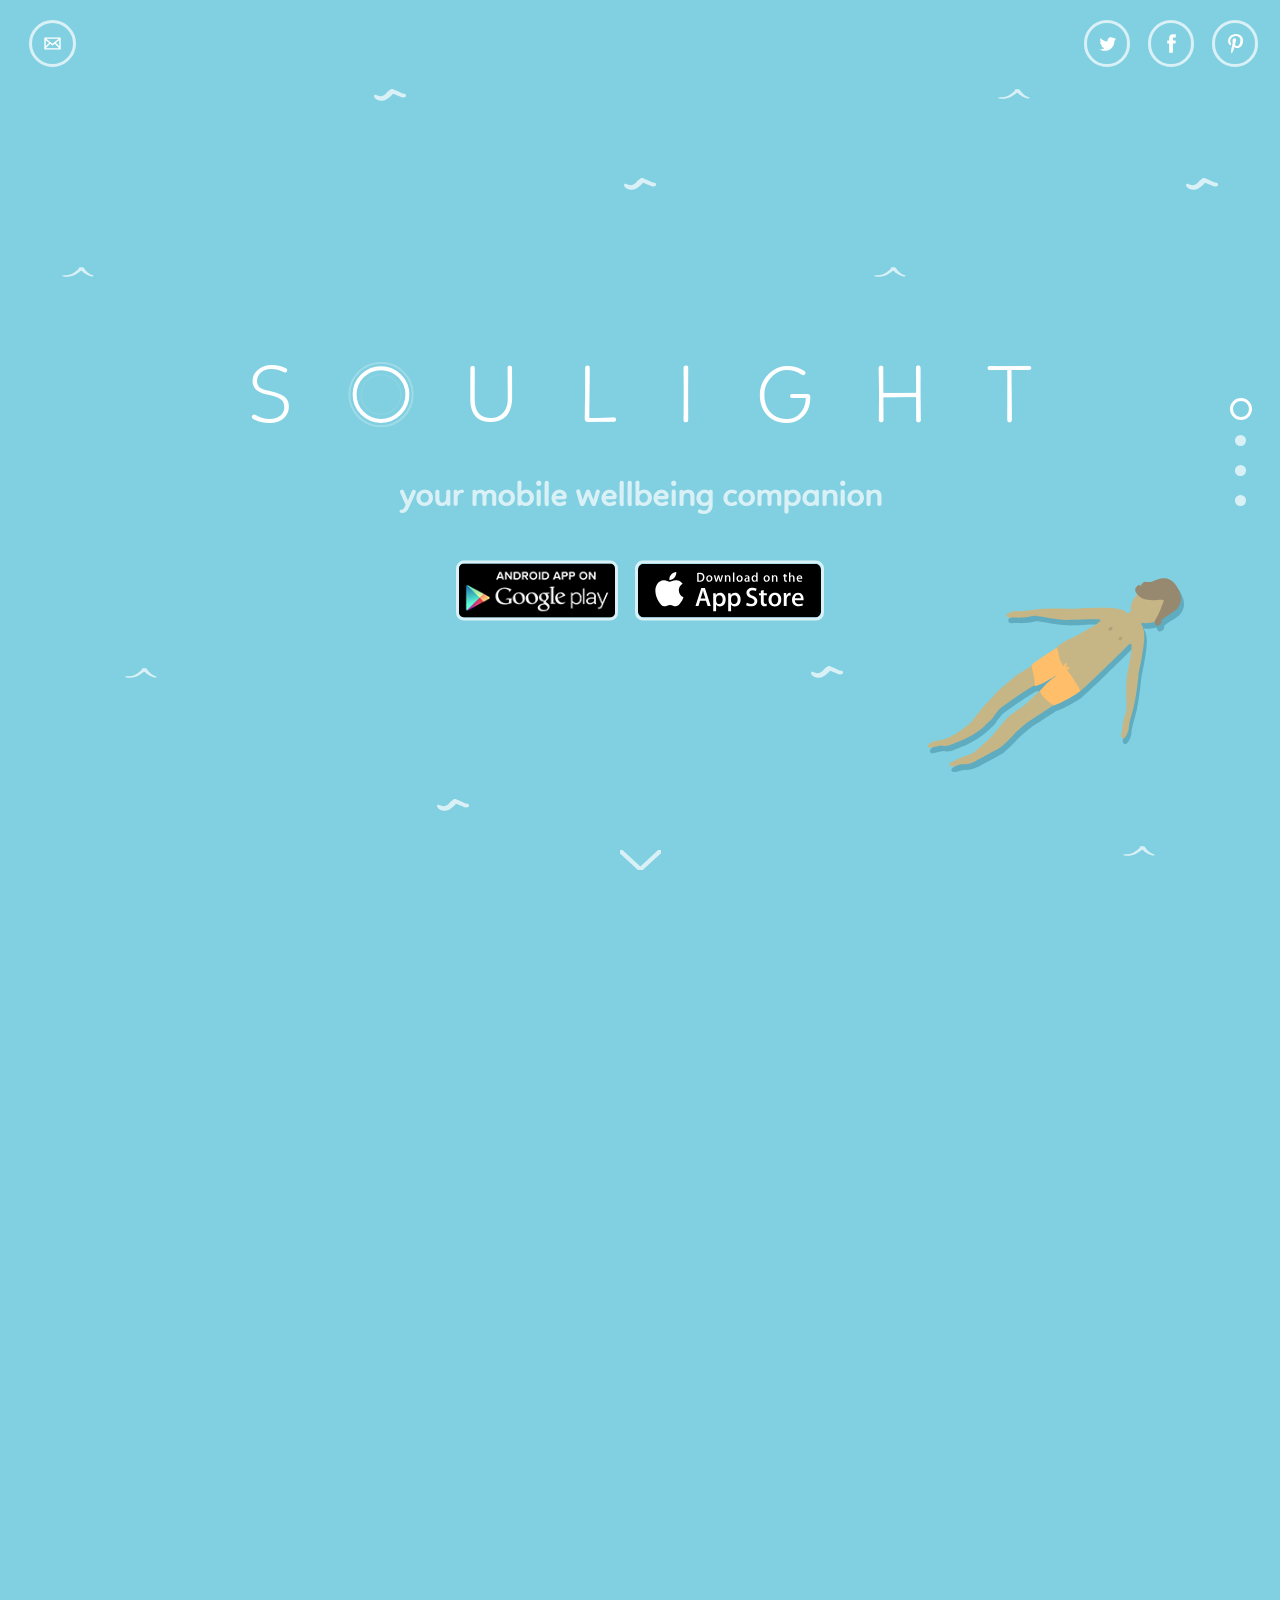
<file: index.html>
<!doctype html><html class=no-js><head><meta charset=utf-8><meta http-equiv=X-UA-Compatible content="IE=edge,chrome=1"><title>Soulight – your mobile wellbeing companion</title><meta name=description><meta name=viewport content="width=device-width, initial-scale=1, user-scalable=no"><link rel=stylesheet href=styles/application.css><meta name=mobile-web-app-capable content=yes><meta name=apple-mobile-web-app-capable content=yes><meta name=apple-mobile-web-app-status-bar-style content=#54d9d7><meta name=apple-mobile-web-app-title content="Let’s Dance"></head><body><!--[if lt IE 9]>
 <p class="browserupgrade">You are using an <strong>outdated</strong> browser. Please <a href="http://browsehappy.com/">upgrade your browser</a> to improve your experience.</p>
 <![endif]--><div class=main><section><div class=bg></div><div class=signup><a class=icon href="http://musemantik.us2.list-manage.com/subscribe?u=d05d41c4c82e4f0bbcb05e518&id=34bf32dc57"><svg viewbox="0 0 512 512"><path d="M101.3 141.6v228.9h0.3 308.4 0.8V141.6H101.3zM375.7 167.8l-119.7 91.5 -119.6-91.5H375.7zM127.6 194.1l64.1 49.1 -64.1 64.1V194.1zM127.8 344.2l84.9-84.9 43.2 33.1 43-32.9 84.7 84.7L127.8 344.2 127.8 344.2zM384.4 307.8l-64.4-64.4 64.4-49.3V307.8z"></path></svg><span>Sign up to our newsletter</span></a></div><div class=social><a class=icon href=https://twitter.com/soulightapp><svg viewbox="0 0 512 512"><path d="M419.6 168.6c-11.7 5.2-24.2 8.7-37.4 10.2 13.4-8.1 23.8-20.8 28.6-36 -12.6 7.5-26.5 12.9-41.3 15.8 -11.9-12.6-28.8-20.6-47.5-20.6 -42 0-72.9 39.2-63.4 79.9 -54.1-2.7-102.1-28.6-134.2-68 -17 29.2-8.8 67.5 20.1 86.9 -10.7-0.3-20.7-3.3-29.5-8.1 -0.7 30.2 20.9 58.4 52.2 64.6 -9.2 2.5-19.2 3.1-29.4 1.1 8.3 25.9 32.3 44.7 60.8 45.2 -27.4 21.4-61.8 31-96.4 27 28.8 18.5 63 29.2 99.8 29.2 120.8 0 189.1-102.1 185-193.6C399.9 193.1 410.9 181.7 419.6 168.6z"></path></svg></a> <a class=icon href=https://www.facebook.com/pages/Soulight/230574356976514><svg viewbox="0 0 512 512"><path d="M211.9 197.4h-36.7v59.9h36.7V433.1h70.5V256.5h49.2l5.2-59.1h-54.4c0 0 0-22.1 0-33.7 0-13.9 2.8-19.5 16.3-19.5 10.9 0 38.2 0 38.2 0V82.9c0 0-40.2 0-48.8 0 -52.5 0-76.1 23.1-76.1 67.3C211.9 188.8 211.9 197.4 211.9 197.4z"></path></svg></a> <a class=icon href="https://www.pinterest.com/musemantik/soulight/"><svg viewbox="0 0 512 512"><path d="M266.6 76.5c-100.2 0-150.7 71.8-150.7 131.7 0 36.3 13.7 68.5 43.2 80.6 4.8 2 9.2 0.1 10.6-5.3 1-3.7 3.3-13 4.3-16.9 1.4-5.3 0.9-7.1-3-11.8 -8.5-10-13.9-23-13.9-41.3 0-53.3 39.9-101 103.8-101 56.6 0 87.7 34.6 87.7 80.8 0 60.8-26.9 112.1-66.8 112.1 -22.1 0-38.6-18.2-33.3-40.6 6.3-26.7 18.6-55.5 18.6-74.8 0-17.3-9.3-31.7-28.4-31.7 -22.5 0-40.7 23.3-40.7 54.6 0 19.9 6.7 33.4 6.7 33.4s-23.1 97.8-27.1 114.9c-8.1 34.1-1.2 75.9-0.6 80.1 0.3 2.5 3.6 3.1 5 1.2 2.1-2.7 28.9-35.9 38.1-69 2.6-9.4 14.8-58 14.8-58 7.3 14 28.7 26.3 51.5 26.3 67.8 0 113.8-61.8 113.8-144.5C400.1 134.7 347.1 76.5 266.6 76.5z"></path></svg></a></div><div class=slide-content><h1>S<span>o</span>ulight</h1><h2>your mobile wellbeing companion</h2><a href="https://play.google.com/store/apps/details?id=com.musemantik.soulight"><img class=launch-button src=./images/icon_googleplay.png></a> <a href="http://musemantik.us2.list-manage.com/subscribe?u=d05d41c4c82e4f0bbcb05e518&id=34bf32dc57"><img class="launch-button apple" src=./images/icon_appstore.svg></a></div><a class=scroll-down><span class=hidden>Scroll down</span></a><script src=https://apis.google.com/js/platform.js async defer></script><div class=gplusone><div class=g-plusone></div></div></section><section><div class=slide-content><div class=lead-paragraph><h2>Welcome to Soulight</h2><h4>Soulight is a health and wellbeing app with real purpose</h4><ul class=features-list><li><h5>Discover your mood</h5><p>Become aware of your emotions and connect with your inner-self.</p></li><li><h5>Explore your mood</h5><p>Accept where you are and become mindful of your emotions.</p></li><li><h5>Lift your mood</h5><p>Head towards positive emotions and achieve your happiness potential.</p></li></ul></div></div></section><section><div class=slide-content><div class=stage-wrap><h2>The Soulight journey</h2><h4>Three steps to improved mental wellbeing.</h4><div class=stage-indicator><ul class=stagenav><li><a data-target=1 class=active>Find</a></li><li><a data-target=2>Explore</a></li><li><a data-target=3>Move</a></li></ul></div><div class=stage-smartphone><div class=phone>&nbsp;</div></div><div class=stage-description><div class="description-1 active"><h3>Begin by discovering where you are now</h3><p>In step one you’ll use a combination of colour, music, emoticons and words to discover your mood in a matter of seconds.</p></div><div class=description-2><h3>Next, explore and become mindful of your emotions</h3><p>In step two, music and colour lead you to explore, accept, reflect and connect with yourself.</p></div><div class=description-3><h3>Finally, take a journey towards your desired mood</h3><p>In step three you’ll choose your journey and let personalised music and colour guide you to where you want to be.</p></div></div></div></div></section><section><div class=slide-content><div class=find-out-more><h2>The Soulight story</h2><h4>Soulight is made by <a href=http://musemantik.com>Musemantik</a> and powered by MusicFlow, a unique technology with innovative dynamic music capabilities.</h4><p>Embodying interdisciplinary concepts from artificial intelligence, music therapy, mindfulness and positive psychology, Soulight helps boost emotional wellbeing, prevent anxiety and stress, and alleviate depression.</p></div><div class=blog-list><h2>Follow our progress</h2><ul class=blog-posts><li><a href=http://www.nominettrust.org.uk/node/2007><div class=date><h6><span>25<sup>th</sup></span>Dec</h6></div><div class=post-description><h5>The science behind Soulight</h5><p>What happens in the brain when we listen to music?</p></div></a></li><li><a href=http://www.nominettrust.org.uk/what-we-support/blogs/idea-to-soulight-journey-so-far><div class=date><h6><span>1<sup>st</sup></span>Nov</h6></div><div class=post-description><h5>The journey so far</h5><p>The steps we’ve taken so far, and a glimpse of what’s to come.</p></div></a></li><li><a href="http://www.musemantik.com/technology-highlight-a-new-music-format/"><div class=date><h6><span>18<sup>th</sup></span>Feb</h6></div><div class=post-description><h5>A new music format</h5><p>Music doesn’t have to be a static recording any longer.</p></div></a></li></ul><h5 class=blog-read-more><a href=http://blog.soulightapp.com>Visit the Soulight blog »</a></h5></div></div><h6 class=thanks><strong><a href=http://letsdance.agency>Website and branding by Let’s Dance</a></strong><span><br>Supported by Nominet Trust, the Digital Health Institute and New Media Scotland’s Alt-w Fund with investment from the Scottish Government. Part of the Ginsberg ecosystem.</span></h6></section></div><script src=scripts/main.min.js></script><script src=scripts/vendor.min.js></script><script>
            onePageScroll(".main", {
                responsiveFallback: 600,
                easing: "cubic-bezier(.55,0,.1,1)",
                animationTime: 1000
            });
        </script><!--[if lt IE 9]>
 <script src="scripts/rem.min.js"></script>
 <script src="scripts/html5shiv.min.js"></script>
 <script src="scripts/respond.min.js"></script>
 <![endif]--><script>
            (function(i,s,o,g,r,a,m){i['GoogleAnalyticsObject']=r;i[r]=i[r]||function(){
            (i[r].q=i[r].q||[]).push(arguments)},i[r].l=1*new Date();a=s.createElement(o),
            m=s.getElementsByTagName(o)[0];a.async=1;a.src=g;m.parentNode.insertBefore(a,m)
            })(window,document,'script','//www.google-analytics.com/analytics.js','ga');
            ga('create', 'UA-63330992-1', 'auto');
            ga('send', 'pageview');
        </script><script type=text/javascript>
            var sc_project=788705; 
            var sc_invisible=1; 
            var sc_security="71cf02d8"; 
            var sc_https=1; 
            var sc_remove_link=1; 
            var scJsHost = (("https:" == document.location.protocol) ?
            "https://secure." : "http://www.");
            document.write("<sc"+"ript type='text/javascript' src='" +
            scJsHost+
            "statcounter.com/counter/counter.js'></"+"script>");
        </script></body></html>
</file>
